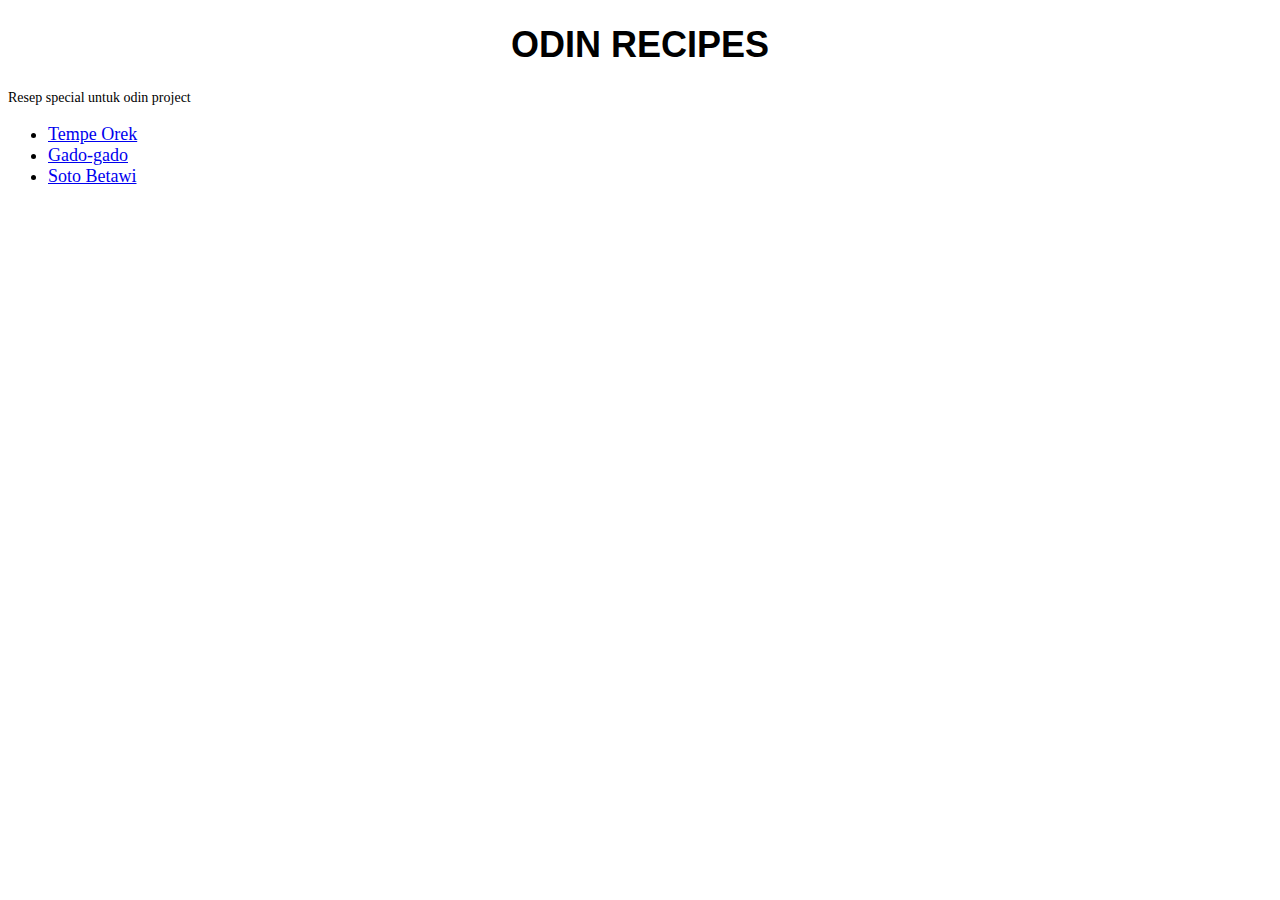
<file: index.html>
<!DOCTYPE html>

<html lang="en">

    <head>
        <meta charset="utf-8">
        <title>Homepage - Odin Recipes</title>
        <link rel="stylesheet" href="style.css">
    </head>

    <body>
        <h1>ODIN RECIPES</h1>
            <p>Resep special untuk odin project</p>
        <ul class="utama">
        <li><a href="./recipes/Tempe-Orek.html">Tempe Orek</a></li>
        <li><a href="./recipes/Gado-gado.html">Gado-gado</a></li>
        <li><a href="./recipes/soto-betawi.html">Soto Betawi</a></li>
        </ul>
    </body>
</html>
</file>
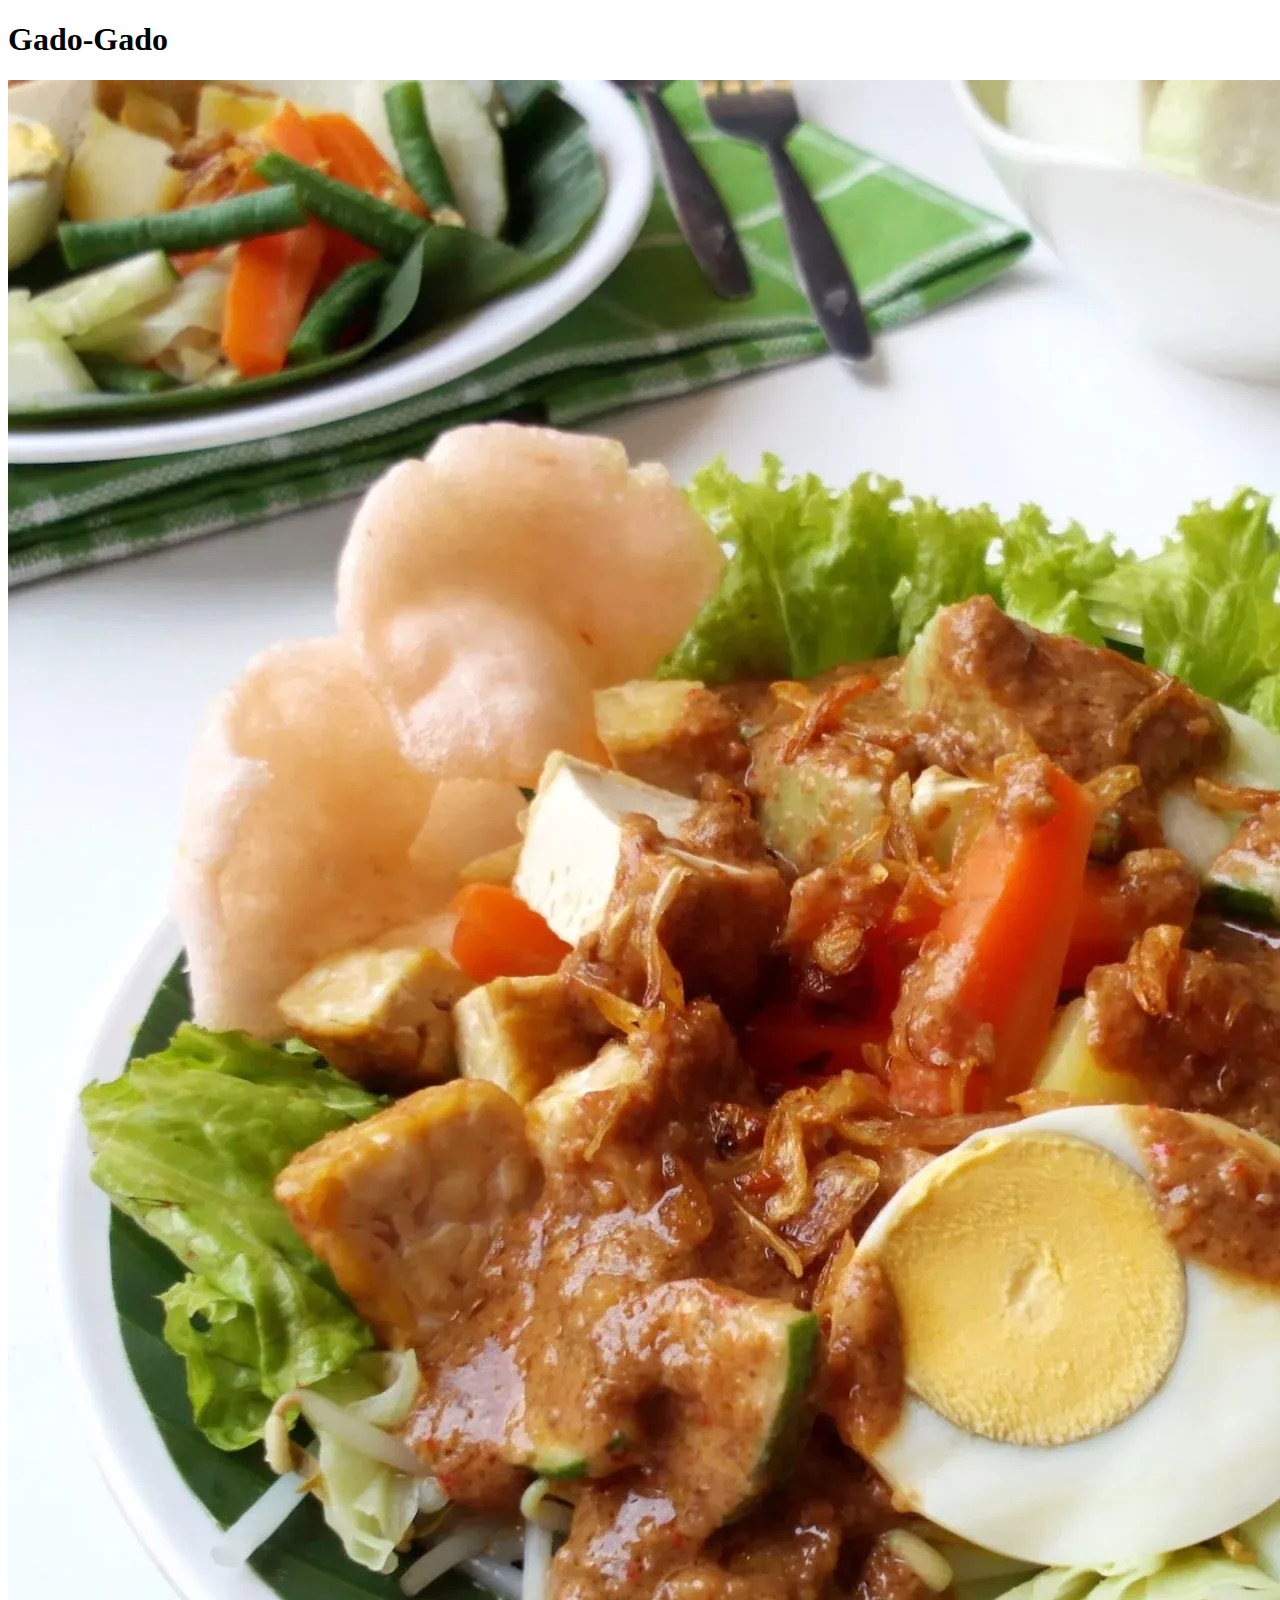
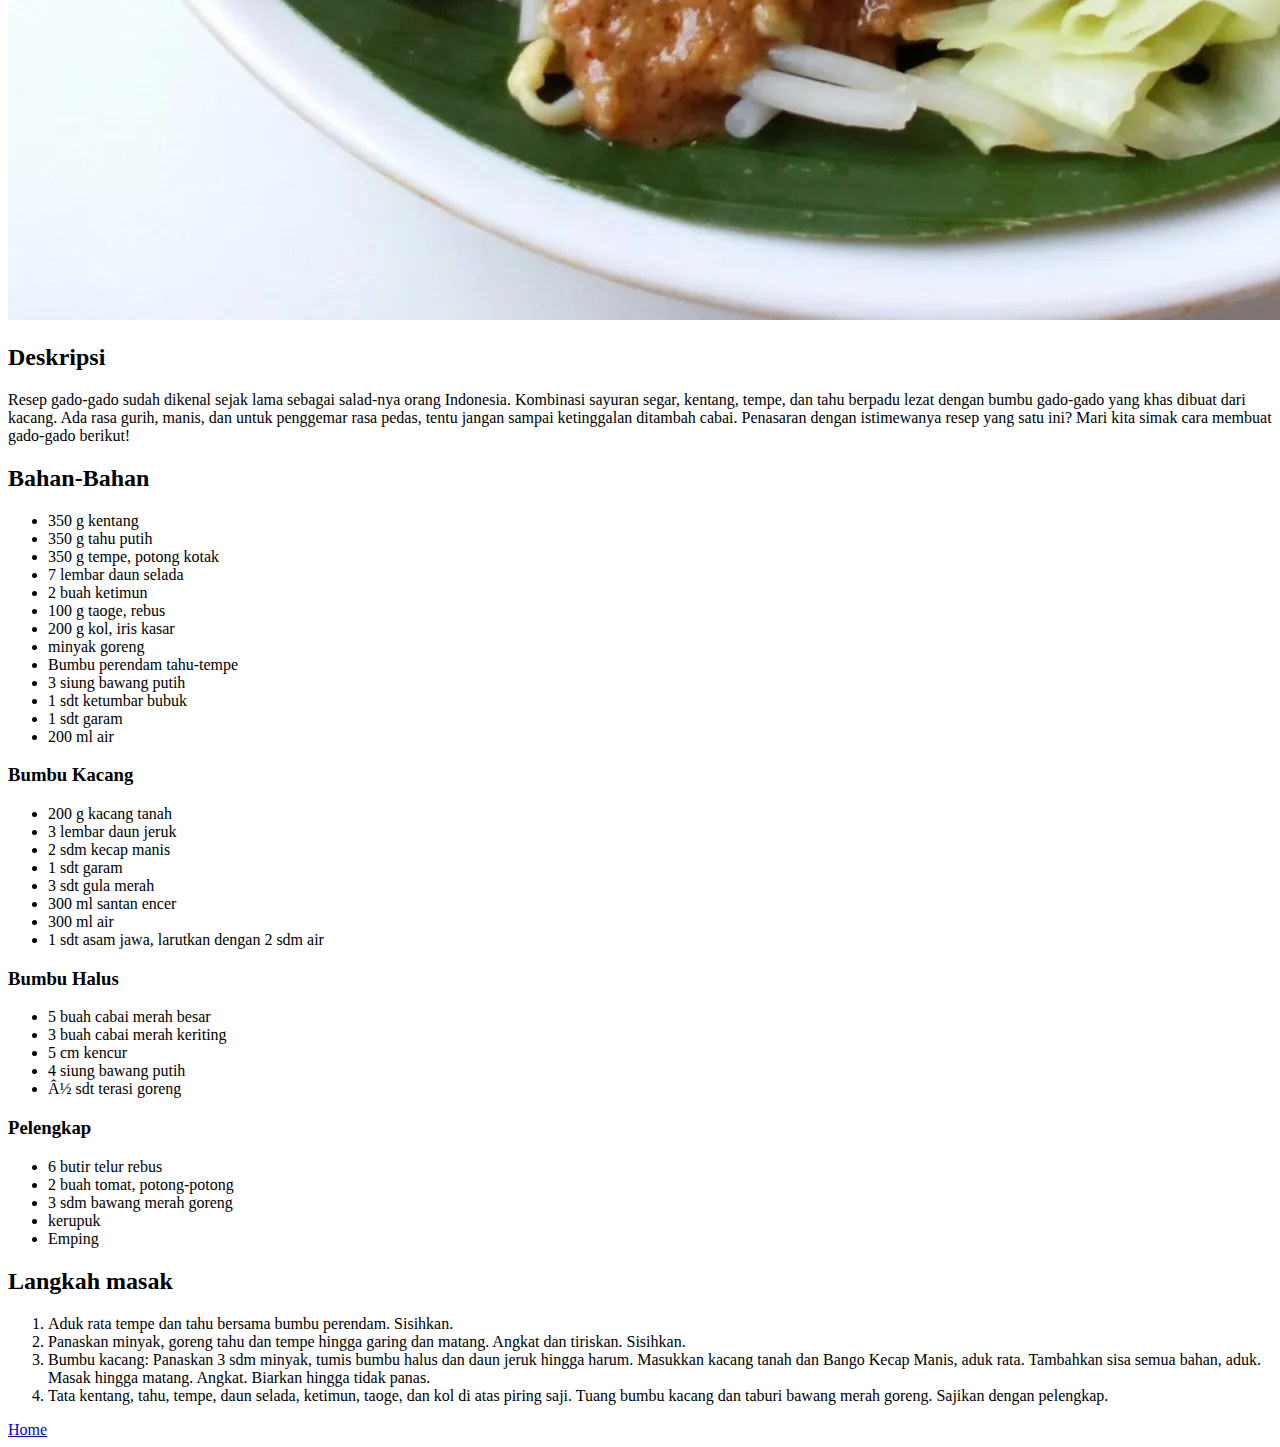
<file: recipes/Gado-gado.html>
<!DOCTYPE html>
<html lang="en">
    <head>
        <meta charset="en">
        <title>Gado-gado</title>
    </head>

    <Body>
        <h1>Gado-Gado</h1>
        <img src="../images/Gado-Gado.jpg" alt="Gado gado">
        <h2>Deskripsi</h2>
        <p>
            Resep gado-gado sudah dikenal sejak lama sebagai salad-nya orang Indonesia. Kombinasi sayuran segar, kentang, tempe, dan tahu berpadu lezat dengan bumbu gado-gado yang khas dibuat dari kacang. Ada rasa gurih, manis, dan untuk penggemar rasa pedas, tentu jangan sampai ketinggalan ditambah cabai. Penasaran dengan istimewanya resep yang satu ini? Mari kita simak cara membuat gado-gado berikut!
        </p>
        <h2>Bahan-Bahan</h2>
        <ul>
            <li>350 g kentang</li>
            <li>350 g tahu putih</li>
            <li>350 g tempe, potong kotak</li>
            <li>7 lembar daun selada</li>
            <li>2 buah ketimun</li>
            <li>100 g taoge, rebus</li>
            <li>200 g kol, iris kasar</li>
            <li>minyak goreng</li>
            <li>Bumbu perendam tahu-tempe</li>
            <li>3 siung bawang putih</li>
            <li>1 sdt ketumbar bubuk</li>
            <li>1 sdt garam</li>
            <li>200 ml air</li>
        </ul>
        <h3>Bumbu Kacang</h3>
        <ul>
            <li>200 g kacang tanah</li>
            <li>3 lembar daun jeruk</li>
            <li>2 sdm kecap manis</li>
            <li>1 sdt garam</li>
            <li>3 sdt gula merah</li>
            <li>300 ml santan encer</li>
            <li>300 ml air</li>
            <li>1 sdt asam jawa, larutkan dengan 2 sdm air</li>
        </ul>
        <h3>Bumbu Halus</h3>
        <ul>
            <li>5 buah cabai merah besar</li>
            <li>3 buah cabai merah keriting</li>
            <li>5 cm kencur</li>
            <li>4 siung bawang putih</li>
            <li>½ sdt terasi goreng</li>
        </ul>
        <h3>Pelengkap</h3>
        <ul>
            <li>6 butir telur rebus</li>
            <li>2 buah tomat, potong-potong</li>
            <li>3 sdm bawang merah goreng</li>
            <li>kerupuk</li>
            <li>Emping</li>
        </ul>

        <h2>Langkah masak</h2>
        <ol>
            <li>Aduk rata tempe dan tahu bersama bumbu perendam. Sisihkan.</li>
            <li>Panaskan minyak, goreng tahu dan tempe hingga garing dan matang. Angkat dan tiriskan. Sisihkan. </li>
            <li>Bumbu kacang: Panaskan 3 sdm minyak, tumis bumbu halus dan daun jeruk hingga harum. Masukkan kacang tanah dan Bango Kecap Manis, aduk rata. Tambahkan sisa semua bahan, aduk. Masak hingga matang. Angkat. Biarkan hingga tidak panas. </li>
            <li>Tata kentang, tahu, tempe, daun selada, ketimun, taoge, dan kol di atas piring saji. Tuang bumbu kacang dan taburi bawang merah goreng. Sajikan dengan pelengkap.</li>
        </ol>
        <a href="../index.html">Home</a>
    </Body>

</html>
</file>
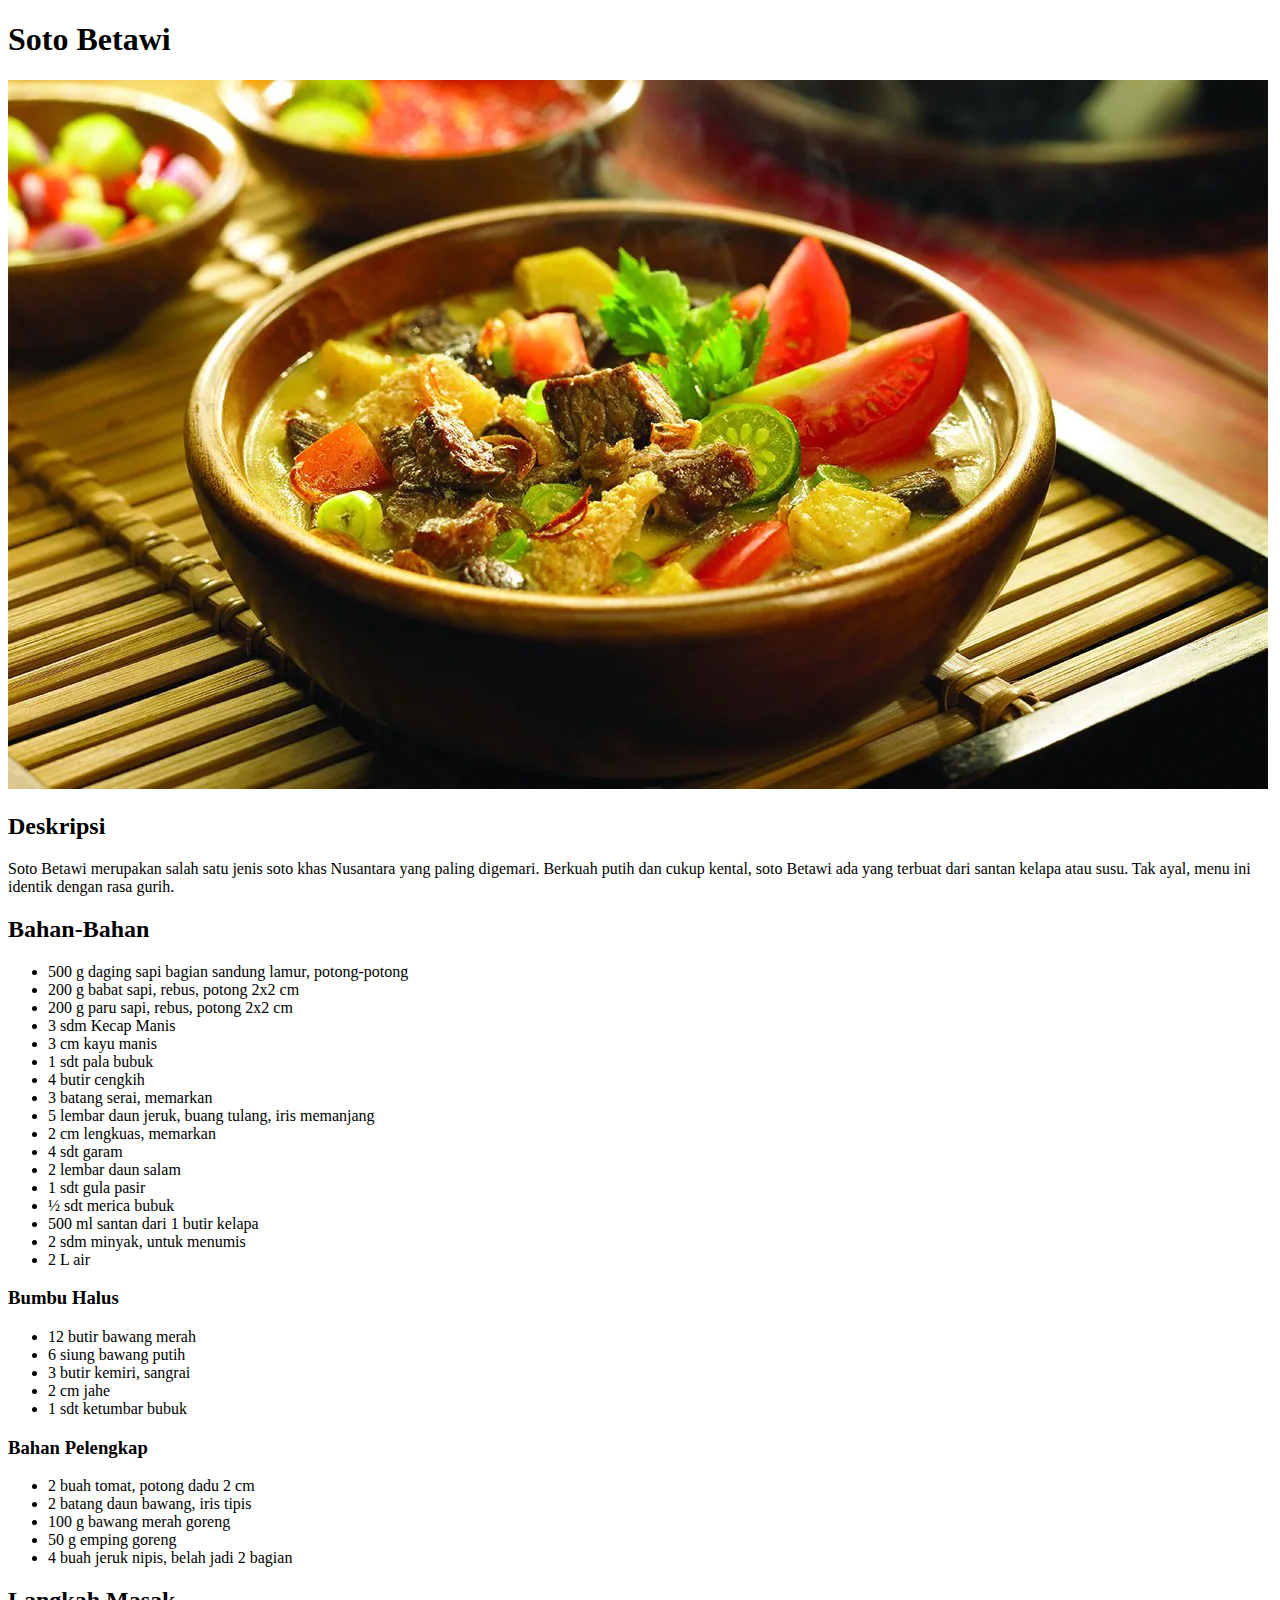
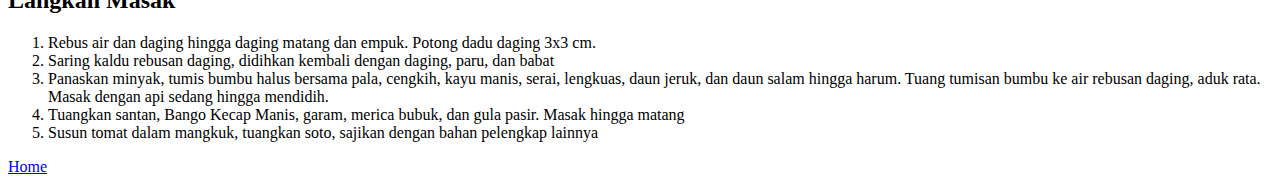
<file: recipes/soto-betawi.html>
<!DOCTYPE html>
<html lang="en">
    <head>
        <meta charset="utf-8">
        <title>Soto Betawi</title>
    </head>

    <Body>
        <h1>Soto Betawi</h1>
        <img src="../images/soto-betawi.jpg" alt="soto betawi">
        <h2>Deskripsi</h2>
            <p>
                Soto Betawi merupakan salah satu jenis soto khas Nusantara yang paling digemari. Berkuah putih dan cukup kental, soto Betawi ada yang terbuat dari santan kelapa atau susu. Tak ayal, menu ini identik dengan rasa gurih.
            </p>
        <h2>Bahan-Bahan</h2>
            <ul>
                <li>500 g daging sapi bagian sandung lamur, potong-potong</li>
                <li>200 g babat sapi, rebus, potong 2x2 cm</li>
                <li>200 g paru sapi, rebus, potong 2x2 cm</li>
                <li>3 sdm Kecap Manis</li>
                <li>3 cm kayu manis</li>
                <li>1 sdt pala bubuk</li>
                <li>4 butir cengkih</li>
                <li>3 batang serai, memarkan</li>
                <li>5 lembar daun jeruk, buang tulang, iris memanjang</li>
                <li>2 cm lengkuas, memarkan</li>
                <li>4 sdt garam</li>
                <li>2 lembar daun salam</li>
                <li>1 sdt gula pasir</li>
                <li>½ sdt merica bubuk</li>
                <li>500 ml santan dari 1 butir kelapa</li>
                <li>2 sdm minyak, untuk menumis</li>
                <li>2 L air</li>
            </ul>
        <h3>Bumbu Halus</h3>
            <ul>
                <li>12 butir bawang merah</li>
                <li>6 siung bawang putih</li>
                <li>3 butir kemiri, sangrai</li>
                <li>2 cm jahe</li>
                <li>1 sdt ketumbar bubuk</li>
            </ul>
        <h3>Bahan Pelengkap</h3>
            <ul>
                <li>2 buah tomat, potong dadu 2 cm</li>
                <li>2 batang daun bawang, iris tipis</li>
                <li>100 g bawang merah goreng</li>
                <li>50 g emping goreng</li>
                <li>4 buah jeruk nipis, belah jadi 2 bagian</li>
            </ul>
        <h2>Langkah Masak</h2>
            <ol>
                <li>Rebus air dan daging hingga daging matang dan empuk. Potong dadu daging 3x3 cm.</li>
                <li>Saring kaldu rebusan daging, didihkan kembali dengan daging, paru, dan babat</li>
                <li>Panaskan minyak, tumis bumbu halus bersama pala, cengkih, kayu manis, serai, lengkuas, daun jeruk, dan daun salam hingga harum. Tuang tumisan bumbu ke air rebusan daging, aduk rata. Masak dengan api sedang hingga mendidih.</li>
                <li>Tuangkan santan, Bango Kecap Manis, garam, merica bubuk, dan gula pasir. Masak hingga matang</li>
                <li>Susun tomat dalam mangkuk, tuangkan soto, sajikan dengan bahan pelengkap lainnya</li>
            </ol>
        <a href="../index.html">Home</a>
    </Body>
</html>
</file>
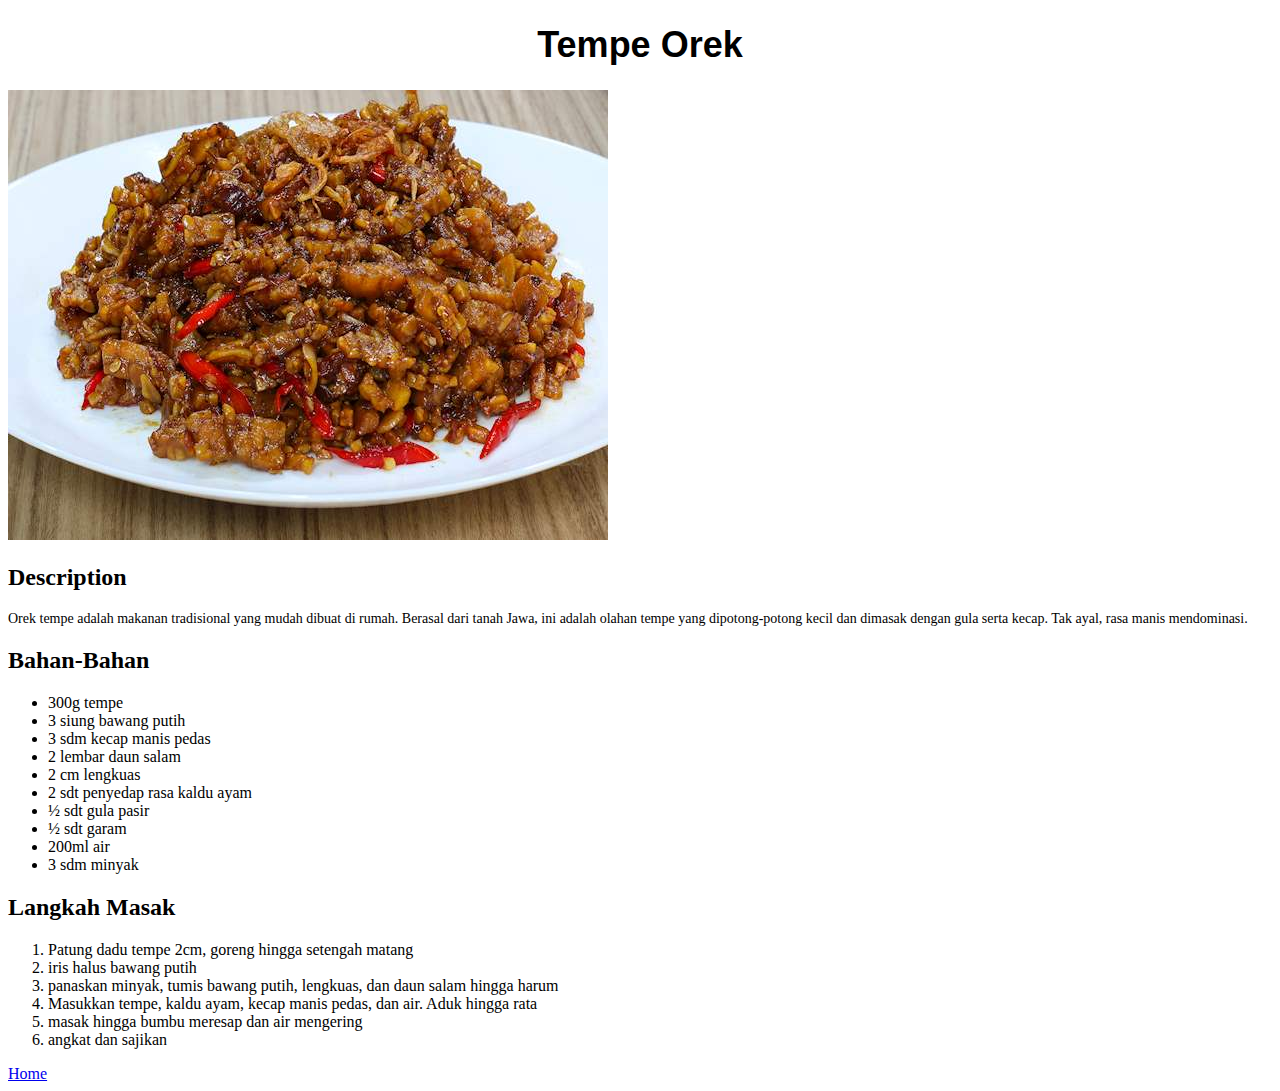
<file: recipes/Tempe-Orek.html>
<!DOCTYPE html>
<html lang="en">
    <head>
        <meta charset="utf-8">
        <title>Tempe Orek</title>
        <link rel="stylesheet" href="../style.css">
    </head>

    <body>
        <h1>Tempe Orek</h1>
        <img class="gambar-utama" src="../images/TempeOrek.jpg" alt="Tempe Orek">
        <h2>Description</h2>
            <p>
                Orek tempe adalah makanan tradisional yang mudah dibuat di rumah. Berasal dari tanah Jawa, ini adalah olahan tempe yang dipotong-potong kecil dan dimasak dengan gula serta kecap. Tak ayal, rasa manis mendominasi.
            </p>
        <h2>Bahan-Bahan</h2>
            <ul>
                <li>300g tempe</li>
                <li>3 siung bawang putih</li>
                <li>3 sdm kecap manis pedas</li>
                <li>2 lembar daun salam</li>
                <li>2 cm lengkuas</li>
                <li>2 sdt penyedap rasa kaldu ayam</li>
                <li>½ sdt gula pasir</li>
                <li>½ sdt garam</li>
                <li>200ml air</li>
                <li>3 sdm minyak</li>
            </ul>
        <h2>Langkah Masak</h2>
            <ol>
                <li>Patung dadu tempe 2cm, goreng hingga setengah matang</li>
                <li>iris halus bawang putih</li>
                <li>panaskan minyak, tumis bawang putih, lengkuas, dan daun salam hingga harum</li>
                <li>Masukkan tempe, kaldu ayam, kecap manis pedas, dan air. Aduk hingga rata</li>
                <li>masak hingga bumbu meresap dan air mengering</li>
                <li>angkat dan sajikan</li>
            </ol>
        <a href="../index.html">Home</a>
    </body>
</html>
</file>
<file: style.css>
h1 {
    text-align: center;
    font-family: Arial, Helvetica, sans-serif;
    font-size: 36px;
}

p {
    font-size: 14px;
}

.gambar-utama {
    width: fit-content;
}
.utama {
    font-size: 18px;
}
</file>
